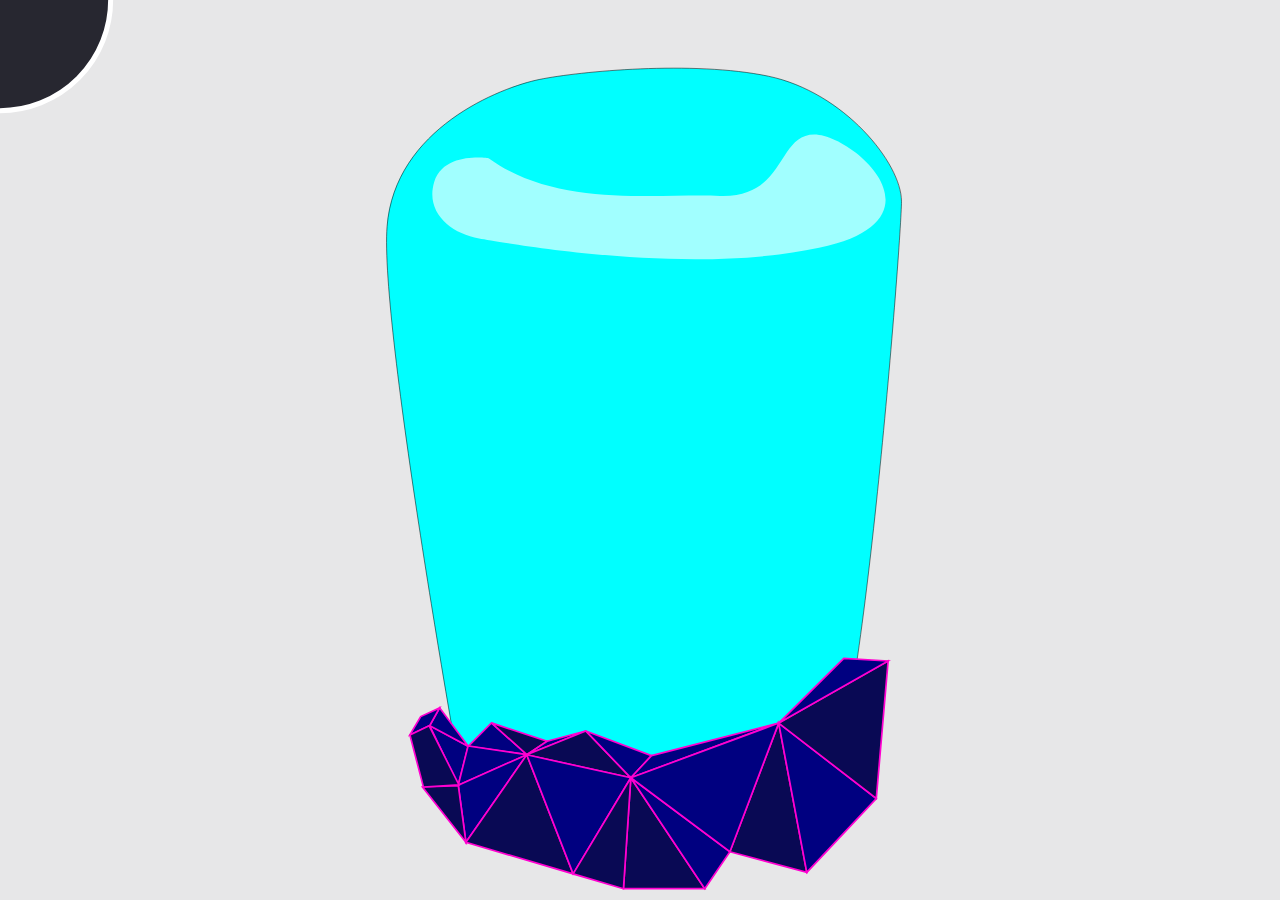
<file: index.html>
<!DOCTYPE html>
<html lang="en">
  <head>
    <meta charset="UTF-8" />
    <meta name="viewport" content="width=device-width, initial-scale=1.0" />
    <title>X-Ray</title>
    <link rel="stylesheet" href="style.css" />
  </head>
  <body>
    <svg
      xmlns="http://www.w3.org/2000/svg"
      xmlns:xlink="http://www.w3.org/1999/xlink"
    >
      <rect width="100%" height="100%" fill="#E7E7E8" />
      <image
        xmlns:xlink="http://www.w3.org/1999/xlink"
        xlink:href="images/crystal.svg"
        width="100%"
        height="100%"
      />
    </svg>

    <svg
      xmlns="http://www.w3.org/2000/svg"
      xmlns:xlink="http://www.w3.org/1999/xlink"
    >
      <defs>
        <clipPath id="mask">
          <circle id="mask-circle" r="10%" style="fill: #ffffff" />
        </clipPath>
      </defs>
      <g clip-path="url(#mask)">
        <rect width="100%" height="100%" fill="#272730" />
        <image
          xmlns:xlink="http://www.w3.org/1999/xlink"
          xlink:href="images/xray.svg"
          width="100%"
          height="100%"
        />
      </g>
      <circle
        id="circle-shadow"
        r="10%"
        style="stroke: #fff; fill: transparent; stroke-width: 5"
      />
    </svg>
    <script src="main.js"></script>
  </body>
</html>
</file>
<file: style.css>
html,
body {
  height: 100%;
  margin: 0;
}

svg {
  position: absolute;
  top: 0;
  left: 0;
  right: 0;
  bottom: 0;
  display: block;
  width: 100%;
  height: 100%;
}
</file>
